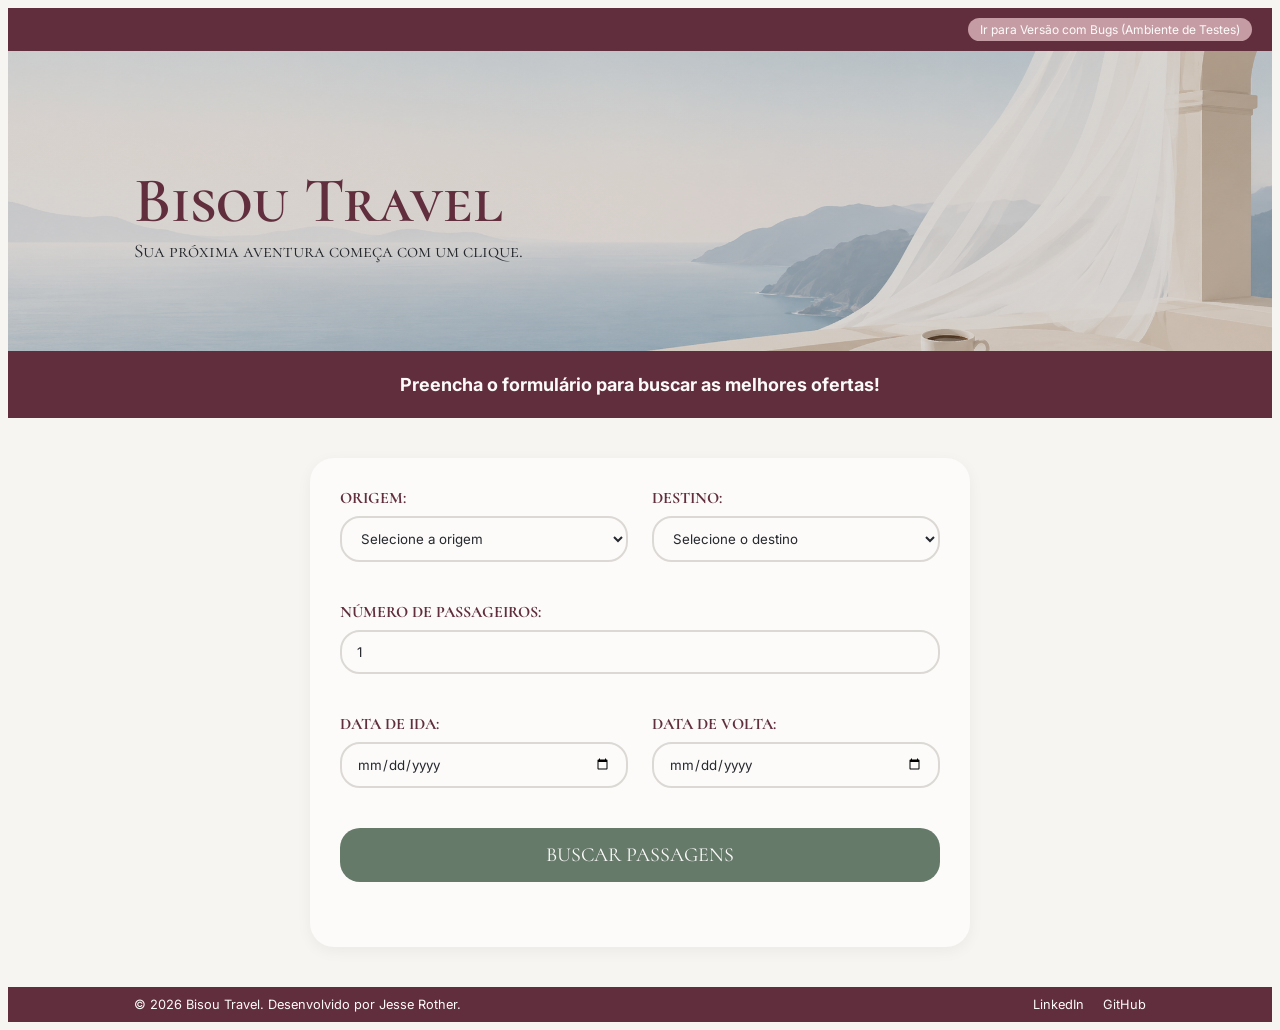
<file: index.html>
<!-- ✦ Criado por Jesse Rother -->
<!DOCTYPE html>
<html lang="pt-BR">
<head>
    <link rel="preconnect" href="https://fonts.gstatic.com" crossorigin>
    <link href="https://fonts.googleapis.com/css2?family=Cormorant+SC:wght@400;600;700&family=Inter:wght@300;400;500;600&display=swap" rel="stylesheet">
    <link rel="stylesheet" href="style.css">
    <meta charset="UTF-8">
    <meta name="viewport" content="width=device-width, initial-scale=1.0">
    <title>Bisou Travel - Busca de Passagens</title>
    <link rel="stylesheet" href="style.css">
</head>
<body>

<div class="barra-topo">
    <a href="bugs.html" class="btn-bug-link">Ir para Versão com Bugs (Ambiente de Testes)</a>
</div>

<header class="hero">
    <div class="hero-conteudo">
        <h1>Bisou Travel</h1>
        <p>Sua próxima aventura começa com um clique.</p>
    </div>
</header>

<section class="barra-titulo-busca">
    <h2>Preencha o formulário para buscar as melhores ofertas!</h2>
</section>

    <!-- FORMULÁRIO DE BUSCA -->
    <main class="container-busca">
        <form id="formBusca" class="form-viagem" novalidate>
         
            <div class="campo-grupo">
                <label for="origem">Origem:</label>
                <select id="origem" required>
                    <option value="">Selecione a origem</option>
                    <option value="Bouvale">Bouvale</option>
                    <option value="Valcendre">Valcendre</option>
                    <option value="Eyrovine">Eyrovine</option>
                </select>
            </div>

            <div class="campo-grupo">
                <label for="destino">Destino:</label>
                <select id="destino" required>
                    <option value="">Selecione o destino</option>
                    <option value="Bouvale">Bouvale</option>
                    <option value="Valcendre">Valcendre</option>
                    <option value="Eyrovine">Eyrovine</option>
                </select>
            </div>
           
            <div class="campo-grupo total-width">
                <label for="passageiros">Número de Passageiros:</label>
                <input type="number" id="passageiros" name="passageiros" min="1" value="1">
            </div>
          
            <div class="campo-grupo">
                <label for="dataIda">Data de Ida:</label>
                <input type="date" id="dataIda" required>
            </div>

            <div class="campo-grupo">
                <label for="dataVolta">Data de Volta:</label>
                <input type="date" id="dataVolta" required>
            </div>

            <button type="submit" id="btnBuscar" class="btn-buscar">Buscar Passagens</button>
            <div id="mensagem" class="mensagem"></div>
        </form>
        
    </main>

    <!-- FOOTER -->
    <footer class="footer">
        <p>&copy; 2026 Bisou Travel. Desenvolvido por Jesse Rother. </p>
        <div class="links-sociais">
            <a href="https://www.linkedin.com/in/jesse-rother/" target="_blank" rel="noopener">LinkedIn</a>
            <a href="https://github.com/pink-bowie" target="_blank" rel="noopener">GitHub</a>
        </div>
    </footer>

    <script src="script.js"></script>
</body>
</html>
</file>
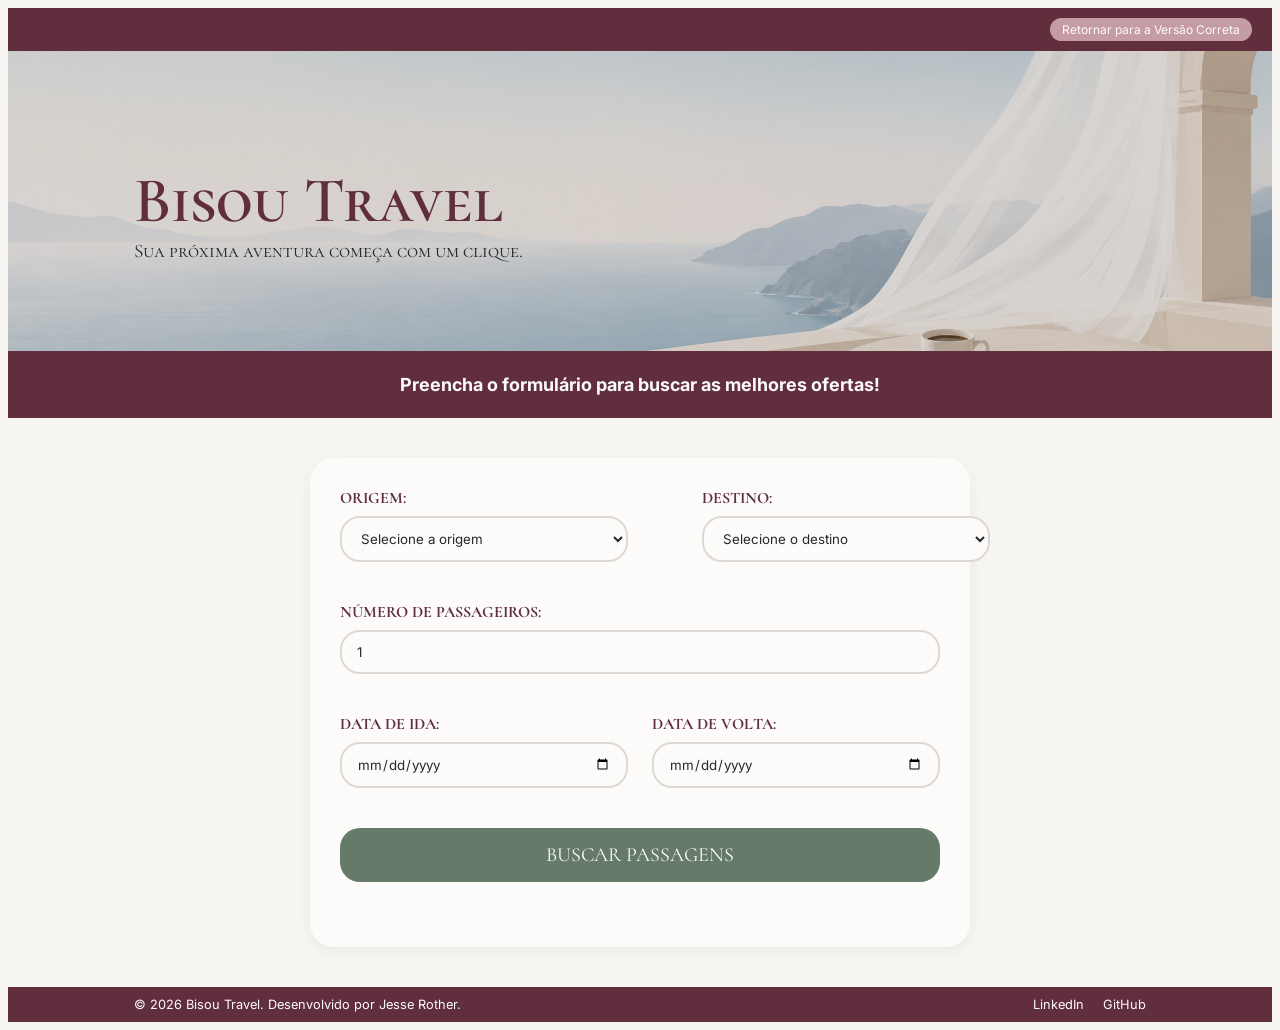
<file: bugs.html>
<!-- ✦ Criado por Jesse Rother -->
<!DOCTYPE html>
<html lang="pt-BR">
<head>
    <link rel="preconnect" href="https://fonts.gstatic.com" crossorigin>
    <link href="https://fonts.googleapis.com/css2?family=Cormorant+SC:wght@400;600;700&family=Inter:wght@300;400;500;600&display=swap" rel="stylesheet">
    <link rel="stylesheet" href="style.css">
    <meta charset="UTF-8">
    <meta name="viewport" content="width=device-width, initial-scale=1.0">
    <title>Bisou Travel - Busca de Passagens</title>
    <link rel="stylesheet" href="bugs.css">
</head>
<body>

    <div class="barra-topo">
    <a href="index.html" class="btn-bug-link">Retornar para a Versão Correta</a>
</div>

<header class="hero">
    <div class="hero-conteudo">
        <h1>Bisou Travel</h1>
        <p>Sua próxima aventura começa com um clique.</p>
    </div>
</header>

<section class="barra-titulo-busca">
    <h2>Preencha o formulário para buscar as melhores ofertas!</h2>
</section>

    <!-- FORMULÁRIO DE BUSCA -->
    <main class="container-busca">
        <form id="formBusca" class="form-viagem" novalidate>
     
            <div class="campo-grupo">
                <label for="origem">Origem:</label>
                <select id="origem" required>
                    <option value="">Selecione a origem</option>
                    <option value="Bouvale">Bouvale</option>
                    <option value="Valcendre">Valcendre</option>
                    <option value="Eyrovine">Eyrovine</option>
                </select>
            </div>

            <div class="campo-grupo destino">
                <label for="destino">Destino:</label>
                <select id="destino" required>
                    <option value="">Selecione o destino</option>
                    <option value="Bouvale">Bouvale</option>
                    <option value="Valcendre">Valcendre</option>
                    <option value="Eyrovine">Eyrovine</option>
                </select>
            </div>
           
            <div class="campo-grupo total-width">
                <label for="passageiros">Número de Passageiros:</label>
                <input type="number" id="passageiros" name="passageiros" value="1">
            </div>
          
            <div class="campo-grupo">
                <label for="dataIda">Data de Ida:</label>
                <input type="date" id="dataIda" required>
            </div>

            <div class="campo-grupo">
                <label for="dataVolta">Data de Volta:</label>
                <input type="date" id="dataVolta" required>
            </div>

            <button type="submit" id="btnBuscar" class="btn-buscar">Buscar Passagens</button>
            <div id="mensagem" class="mensagem"></div>
        </form>
        
    </main>

    <!-- 4. FOOTER -->
    <footer class="footer">
        <p>&copy; 2026 Bisou Travel. Desenvolvido por Jesse Rother. </p>
        <div class="links-sociais">
            <a href="https://www.linkedin.com/in/jesse-rother/" target="_blank" rel="noopener">LinkedIn</a>
            <a href="https://github.com/pink-bowie" target="_blank" rel="noopener">GitHub</a>
        </div>
    </footer>

    <script src="script_bugs.js"></script>
</body>
</html>
</file>
<file: style.css>
/* ✦ Criado por Jesse Rother */
:root {
  --cor-base:#f7f5f2;
  --marca-bordo: #612E3D;
  --marca-verde: #667A6A;
  --fundo-da-pagina: #FCFBFA;
  --fundo-do-card: #E9EEF2;
  --texto-escuro: #25282D;
  --texto-claro: #FCFBFA;
  --linhas-e-bordas: #DCD9D5;
  --bug-link: #c69ca4;
}

body {
    background-color:var(--cor-base);
    color: var(--texto-escuro);
    font-family: 'Inter', sans-serif;
}

.barra-topo {
    background-color: var(--marca-bordo);
    text-align: right;
    padding: 10px 20px; 
}

.btn-bug-link {
    background-color: var(--bug-link); 
    color: var(--texto-claro);
    text-decoration: none;
    padding: 4px 12px;
    border-radius: 20px;
    display: inline-block;
    font-size: 0.75rem;
}

.hero {
    background-image: linear-gradient(rgba(0, 0, 0, 0.15), rgba(0, 0, 0, 0.15)), url('img/banner-bisou-travel.png');
    background-size: cover;
    background-position: center;
    min-height: 300px;
    display: flex;
    align-items: center; 
    padding: 0 10%; 
}

.hero-conteudo {
    text-align: left; 
}

.hero-conteudo h1 {
    font-family: 'Cormorant SC', serif;
    font-size: 4rem; 
    color: var(--marca-bordo);
    font-weight: 600;  
    margin-bottom: 0px; 
}
.hero-conteudo p {
    font-family: 'Cormorant SC', serif;
    font-size: 1.2rem; 
    margin-top: 0px;
}
.barra-titulo-busca {
    background-color: var(--marca-bordo);
    color: var(--texto-claro); 
    font-size: 0.75rem; 
    text-align: center;
    padding: 8px 20px;
}

.form-viagem {
    display: flex;
    justify-content: space-between; 
    flex-wrap: wrap; 
    background-color: var(--texto-claro);
    gap: 20px;
    padding: 30px;
    border-radius: 24px; 
    max-width: 600px; 
    margin: 40px auto; 
    box-shadow: 0px 4px 15px rgba(0, 0, 0, 0.05); 
}

.campo-grupo input, 
.campo-grupo select {
    background-color: var(--fundo-da-pagina);
    border:2px solid var(--linhas-e-bordas); 
    border-radius: 20px;
    padding: 12px 15px;
    width: 100%;
    color: var(--texto-escuro);
    box-sizing: border-box;
    font-family: 'Inter', sans-serif; 
    transition: border-color 0.2s ease; 
}

.campo-grupo input:focus, 
.campo-grupo select:focus {
    outline: none; 
    border-color: var(--marca-bordo); 
}

.campo-grupo label {
    display: block;
    font-size: 1rem;
    color: var(--marca-bordo);
    text-transform: uppercase;
    margin-bottom: 8px;
    font-weight: bold;
    font-family: 'Cormorant SC', serif; 
}

/*smartphone*/
.campo-grupo {
    width: 100%; 
    margin-bottom: 15px;
}

.total-width {
    flex-basis: 100%;
}

/*tablet*/
@media screen and (min-width: 481px) and (max-width: 1024px) {
    .campo-grupo {
        width: 48%; 
        margin-bottom: 15px;
    }
}

/*computer*/
@media screen and (min-width: 1025px) {
    .campo-grupo {
        width: 48%; 
        margin-bottom: 20px;
    }
    
    .campo-grupo.total-width {
        width: 100%;
    }
}

.btn-buscar {
    background-color: var(--marca-verde); 
    color: var(--texto-claro);    
    border-radius: 20px; 
    border: none;
    padding: 15px;
    width: 100%; 
    font-size: 1.25rem; 
    font-family: 'Cormorant SC', serif;
    text-transform: uppercase; 
    cursor: pointer;
    text-align: center; 
}

.btn-buscar:hover {
    background-color: #4a5a4d; 
}

.btn-bug-cinza {
    background-color: var(--linhas-e-bordas);
    cursor: not-allowed;
    opacity: 0.7; 
}

.footer {
    display: flex;
    justify-content: space-between;
    align-items: center;
    padding: 10px 10%; 
    background-color: var(--marca-bordo);
    color: var(--texto-claro);
    font-size: 0.8rem;
}

.footer p {
    margin: 0; 
}

.links-sociais a {
    color: var(--texto-claro);
    text-decoration: none;
    margin-left: 15px; 
}

.links-sociais a:hover {
    color: var(--fundo-do-card); /
}

.mensagem {
    text-align: center;
    margin-top: 15px;
    font-weight: 500;
    width: 100%; 
}

.erro {
    color: #d9534f; 
}

.sucesso {
    color: #5cb85c; 
}
</file>
<file: bugs.css>
/* ✦ Criado por Jesse Rother */
:root {
  --marca-bordo: #612E3D;
  --marca-verde: #667A6A;
  --fundo-da-pagina: #FCFBFA;
  --fundo-do-card: #E9EEF2;
  --texto-escuro: #25282D;
  --texto-claro: #FCFBFA;
  --linhas-e-bordas: #DCD9D5;
}

body {
    background-color:#f7f5f2;
    color: var(--texto-escuro);
    font-family: 'Inter', sans-serif;
}

.barra-topo {
    background-color: var(--marca-bordo);
    text-align: right;
    padding: 10px 20px; 
}

.btn-bug-link {
    background-color: #c69ca4; 
    color: var(--texto-claro);
    text-decoration: none;
    padding: 4px 12px;
    border-radius: 20px;
    display: inline-block;
    font-size: 0.75rem;
}

.hero {
    background-image: linear-gradient(rgba(0, 0, 0, 0.15), rgba(0, 0, 0, 0.15)), url('img/banner-bisou-travel.png');
    background-size: cover;
    background-position: center;
    min-height: 300px;
    display: flex;
    align-items: center; 
    padding: 0 10%;
}

.hero-conteudo {
    text-align: left; 
}

.hero-conteudo h1 {
    font-family: 'Cormorant SC', serif;
    font-size: 4rem; 
    color: var(--marca-bordo);
    font-weight: 600;  
    margin-bottom: 0px; 
}
.hero-conteudo p {
    font-family: 'Cormorant SC', serif;
    font-size: 1.2rem; 
    margin-top: 0px;
}
.barra-titulo-busca {
    background-color: #612E3D;
    color: var(--texto-claro); 
    font-size: 0.75rem; 
    text-align: center;
    padding: 8px 20px;
}

.form-viagem {
    display: flex;
    justify-content: space-between; 
    flex-wrap: wrap; 
    background-color: var(--texto-claro);
    gap: 20px;
    padding: 30px;
    border-radius: 24px; 
    max-width: 600px; 
    margin: 40px auto; 
    box-shadow: 0px 4px 15px rgba(0, 0, 0, 0.05); 
}

.destino {
    position: relative;
    left: 50px; 
}

.campo-grupo input, 
.campo-grupo select {
    background-color: var(--fundo-da-pagina);
    border:2px solid var(--linhas-e-bordas); 
    border-radius: 20px;
    padding: 12px 15px;
    width: 100%;
    color: var(--texto-escuro);
    box-sizing: border-box;
    font-family: 'Inter', sans-serif; 
    transition: border-color 0.2s ease; 
}

.campo-grupo input:focus, 
.campo-grupo select:focus {
    outline: none; 
    border-color: var(--marca-bordo);
}

.campo-grupo label {
    display: block;
    font-size: 1rem;
    color: var(--marca-bordo);
    text-transform: uppercase;
    margin-bottom: 8px;
    font-weight: bold;
    font-family: 'Cormorant SC', serif; 
}

/*smartphone*/
.campo-grupo {
    width: 100%; 
    margin-bottom: 15px;
}

.total-width {
    flex-basis: 100%;
}

/*tablet*/
@media screen and (min-width: 481px) and (max-width: 1024px) {
    .campo-grupo {
        width: 48%; 
        margin-bottom: 15px;
    }
}

/*computer*/
@media screen and (min-width: 1025px) {
    .campo-grupo {
        width: 48%; 
        margin-bottom: 20px;
    }
    
    .campo-grupo.total-width {
        width: 100%;
    }
}

.btn-buscar {
    background-color: var(--marca-verde); 
    color: var(--texto-claro);    
    border-radius: 20px; 
    border: none;
    padding: 15px;
    width: 100%; 
    font-size: 1.25rem; 
    font-family: 'Cormorant SC', serif;
    text-transform: uppercase; 
    cursor: pointer;
    text-align: center; 
}

.btn-buscar:hover {
    background-color: #4a5a4d; 
}

.btn-bug-cinza {
    background-color: var(--linhas-e-bordas);
    cursor: not-allowed;
    opacity: 0.7; 
}

.footer {
    display: flex;
    justify-content: space-between;
    align-items: center; 
    padding: 10px 10%; 
    background-color: var(--marca-bordo);
    color: var(--texto-claro);
    font-size: 0.8rem;
}

.footer p {
    margin: 0; 
}

.links-sociais a {
    color: var(--texto-claro);
    text-decoration: none;
    margin-left: 15px; 
}

.links-sociais a:hover {
    color: var(--fundo-do-card); 
}

.mensagem {
    text-align: center;
    margin-top: 15px;
    font-weight: 500;
    width: 100%; 
}
</file>
